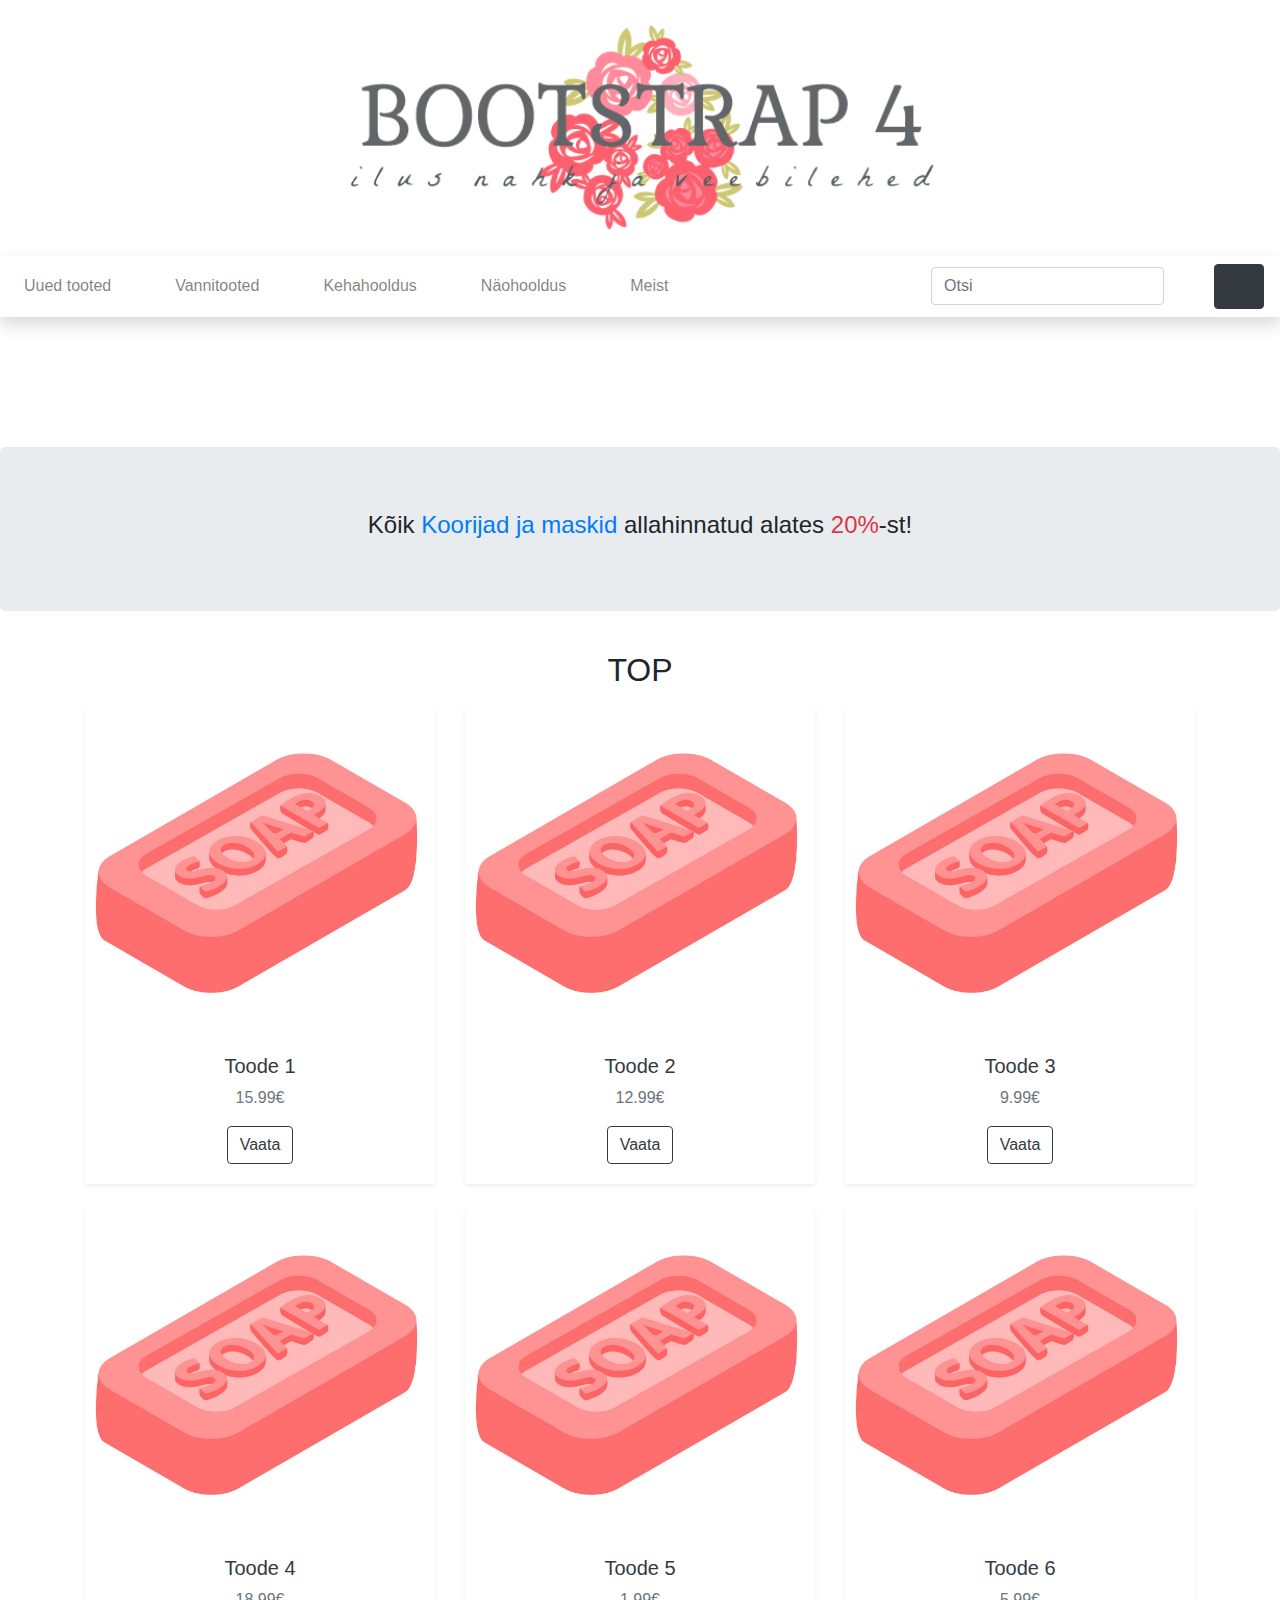
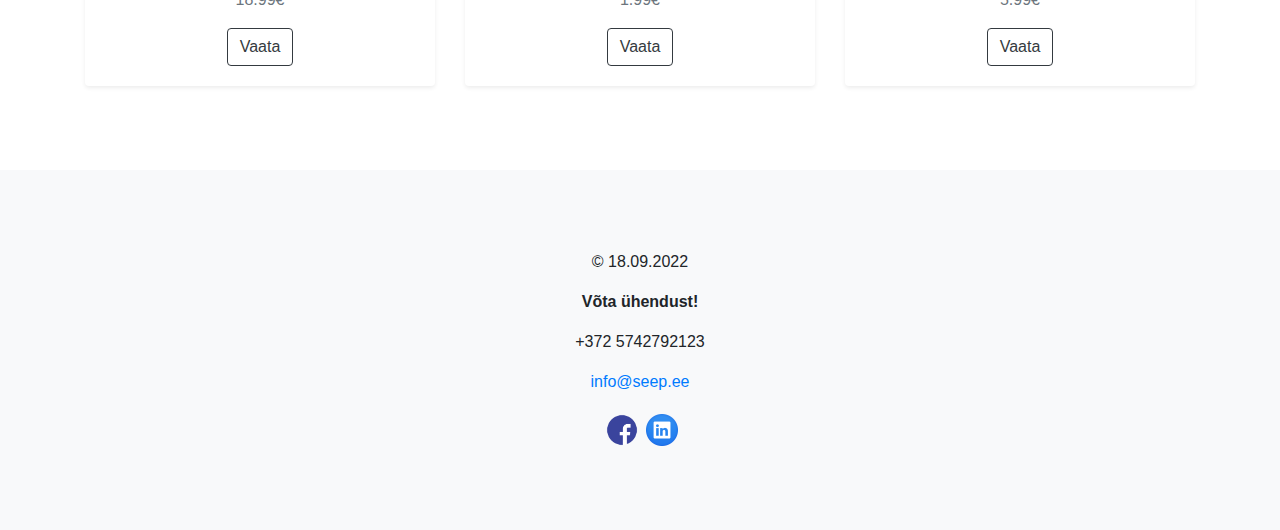
<file: index.html>
<!DOCTYPE html>
<html lang="ee">
  <head>
    <meta charset="utf-8" />
    <meta http-equiv="X-UA-Compatible" content="IE=edge" />
    <meta
      name="viewport"
      content="width=device-width, initial-scale=1, shrink-to-fit=no"
    />
    <meta name="description" content="" />
    <meta name="author" content="" />
    <title>Avaleht</title>
    <!-- Bootstrap CSS -->
    <link
      rel="stylesheet"
      href="https://stackpath.bootstrapcdn.com/bootstrap/4.3.1/css/bootstrap.min.css"
      integrity="sha384-ggOyR0iXCbMQv3Xipma34MD+dH/1fQ784/j6cY/iJTQUOhcWr7x9JvoRxT2MZw1T"
      crossorigin="anonymous"
    />
    <link rel="stylesheet" href="custom.css" />
  </head>
  <body>
    <!-- päis --->
    <header class="py-2">
      <div class="container-fluid">
        <div class="row">
          <div class="col-lg-12 my-3 text-center">
            <a href="index.html"><img src="assets/logo2.png" width="50%" /></a>
          </div>
        </div>
      </div>
    </header>
    <!-- navigatsioon -->
    <nav class="navbar navbar-expand-lg navbar-light bg-white shadow">
      <button
        class="navbar-toggler"
        type="button"
        data-toggle="collapse"
        data-target="#navbarNavDropdown"
        aria-controls="navbarNavDropdown"
        aria-expanded="false"
        aria-label="Toggle navigation"
      >
        <span class="navbar-toggler-icon"></span>
      </button>
      <div class="collapse navbar-collapse" id="navbarNavDropdown">
        <ul class="navbar-nav mr-auto">
          <li class="nav-item"><a class="nav-link" href="#">Uued tooted</a></li>
          <li class="nav-item dropdown">
            <a
              class="nav-link"
              href="#"
              id="navbarDropdownMenuLink"
              data-toggle="dropdown"
              aria-haspopup="true"
              aria-expanded="false"
              >Vannitooted</a
            >
            <div class="dropdown-menu" aria-labelledby="navbarDropdownMenuLink">
              <a class="dropdown-item" href="#">Vannisoolad</a>
              <a class="dropdown-item" href="#">Vannipiimad</a>
              <a class="dropdown-item" href="#">Vannipommid</a>
              <a class="dropdown-item" href="list.html"
                >Seebid ja du&scaron;igeelid</a
              >
            </div>
          </li>
          <li class="nav-item dropdown">
            <a
              class="nav-link"
              href="#"
              id="navbarDropdownMenuLink"
              data-toggle="dropdown"
              aria-haspopup="true"
              aria-expanded="false"
              >Kehahooldus</a
            >
            <div class="dropdown-menu" aria-labelledby="navbarDropdownMenuLink">
              <a class="dropdown-item" href="#">Kehakreemid</a>
              <a class="dropdown-item" href="#">Keha&otilde;lid</a>
              <a class="dropdown-item" href="#">Kehakoorijad</a>
              <a class="dropdown-item" href="#">Deodorandid</a>
              <a class="dropdown-item" href="#">K&auml;te ja jalgade hooldus</a>
            </div>
          </li>
          <li class="nav-item dropdown">
            <a
              class="nav-link"
              href="#"
              id="navbarDropdownMenuLink"
              data-toggle="dropdown"
              aria-haspopup="true"
              aria-expanded="false"
              >N&auml;ohooldus</a
            >
            <div class="dropdown-menu" aria-labelledby="navbarDropdownMenuLink">
              <a class="dropdown-item" href="#">Puhastus ja toniseerimine</a>
              <a class="dropdown-item" href="#">Niisutus ja toitmine</a>
              <a class="dropdown-item" href="#">Koorijad ja maskid</a>
            </div>
          </li>
          <li class="nav-item">
            <a class="nav-link" href="meist.html">Meist</a>
          </li>
        </ul>
        <!-- search -->
        <form class="form-inline my-2 my-lg-0">
          <input
            class="form-control mr-sm-2"
            type="search"
            placeholder="Otsi"
            aria-label="Search"
          />
          <button class="btn btn-outline-white my-2 my-sm-0" type="submit">
            <svg class="lnr lnr-magnifier">
              <use xlink:href="#lnr-magnifier"></use>
            </svg>
          </button>
        </form>
      </div>
      <button class="btn btn-dark my-2 my-sm-0" type="submit">
        <a href="cart.html"
          ><svg class="lnr lnr-cart"><use xlink:href="#lnr-cart"></use></svg>
        </a>
      </button>
    </nav>
    <!-- breadcrumb -->
    <section>
      <nav aria-label="breadcrumb">
        <ol class="breadcrumb bg-white my-2 ml-2">
          <li class="breadcrumb-item active" aria-current="page">
            <button class="btn btn-link my-2 my-sm-0 home-btn" type="submit">
              <a href="index.html">
                <svg class="lnr lnr-home">
                  <use xlink:href="#lnr-home"></use>
                </svg>
              </a>
            </button>
          </li>
        </ol>
      </nav>
    </section>
    <!-- jumbotron --->
    <section>
      <div class="jumbotron text-center">
        <h4>
          Kõik <a href="#">Koorijad ja maskid</a> allahinnatud alates
          <span class="text-danger">20%</span>-st!
        </h4>
      </div>
    </section>
    <!-- tooted --->
    <section>
      <div class="container">
        <h2 class="h mb-3">TOP</h2>
        <div class="row">
          <div class="col-md-4 mb-4">
            <div class="card shadow-sm border-0 h-100 text-center">
              <a href="#"><img src="assets/soap.png" alt="" class="card-img-top" /></a>
              <div class="card-body">
                <h5><a href="#" class="text-dark">Toode 1</a></h5>
                <p class="text-muted card-text">15.99&#8364;</p>
                <a role="button" href="#" class="btn btn-outline-dark">Vaata</a>
              </div>
            </div>
          </div>
          <div class="col-md-4 mb-4">
            <div class="card shadow-sm border-0 h-100 text-center">
              <a href="#"><img src="assets/soap.png" alt="" class="card-img-top" /></a>
              <div class="card-body">
                <h5><a href="#" class="text-dark">Toode 2</a></h5>
                <p class="text-muted card-text">12.99&#8364;</p>
                <a role="button" href="#" class="btn btn-outline-dark">Vaata</a>
              </div>
            </div>
          </div>
          <div class="col-md-4 mb-4">
            <div class="card shadow-sm border-0 h-100 text-center">
              <a href="#"><img src="assets/soap.png" alt="" class="card-img-top" /></a>
              <div class="card-body">
                <h5><a href="#" class="text-dark">Toode 3</a></h5>
                <p class="text-muted card-text">9.99&#8364;</p>
                <a role="button" href="#" class="btn btn-outline-dark">Vaata</a>
              </div>
            </div>
          </div>
          <div class="col-md-4 mb-4">
            <div class="card shadow-sm border-0 h-100 text-center">
              <a href="#"><img src="assets/soap.png" alt="" class="card-img-top" /></a>
              <div class="card-body">
                <h5><a href="#" class="text-dark">Toode 4</a></h5>
                <p class="text-muted card-text">18.99&#8364;</p>
                <a role="button" href="#" class="btn btn-outline-dark">Vaata</a>
              </div>
            </div>
          </div>
          <div class="col-md-4 mb-4">
            <div class="card shadow-sm border-0 h-100 text-center">
              <a href="#"><img src="assets/soap.png" alt="" class="card-img-top" /></a>
              <div class="card-body">
                <h5><a href="#" class="text-dark">Toode 5</a></h5>
                <p class="text-muted card-text">1.99&#8364;</p>
                <a role="button" href="#" class="btn btn-outline-dark">Vaata</a>
              </div>
            </div>
          </div>
          <div class="col-md-4 mb-4">
            <div class="card shadow-sm border-0 h-100 text-center">
              <a href="#"><img src="assets/soap.png" alt="" class="card-img-top" /></a>
              <div class="card-body">
                <h5><a href="#" class="text-dark">Toode 6</a></h5>
                <p class="text-muted card-text">5.99&#8364;</p>
                <a role="button" href="#" class="btn btn-outline-dark">Vaata</a>
              </div>
            </div>
          </div>
        </div>
      </div>
    </section>
    <!-- jalus --->
    <footer class="bg-light">
      <div class="container-fluid">
        <div class="row">
          <div class="col-lg-12 text-center">
            <ul class="footer-links">
              <li><p>&copy; 18.09.2022</p></li>
              <li><p class="font-weight-bold">Võta ühendust!</p></li>
              <li><p>+372 5742792123</p></li>
              <li>
                <a href="mailto:info@seep.ee">info@seep.ee</a>
              </li>
            </ul>

            <div class="footer-sm">
              <a href="#"
                ><img src="assets/facebook.png" alt="Facebook" width="40px"
              /></a>
              <a href="#"
                ><img src="assets/linkedin.png" alt="LinkedIn" width="32px"
              /></a>
            </div>
          </div>
        </div>
      </div>
    </footer>
    <!-- jQuery, Popper.js, Bootstrap JS -->
    <script
      src="https://code.jquery.com/jquery-3.3.1.slim.min.js"
      integrity="sha384-q8i/X+965DzO0rT7abK41JStQIAqVgRVzpbzo5smXKp4YfRvH+8abtTE1Pi6jizo"
      crossorigin="anonymous"
    ></script>
    <script
      src="https://cdnjs.cloudflare.com/ajax/libs/popper.js/1.14.7/umd/popper.min.js"
      integrity="sha384-UO2eT0CpHqdSJQ6hJty5KVphtPhzWj9WO1clHTMGa3JDZwrnQq4sF86dIHNDz0W1"
      crossorigin="anonymous"
    ></script>
    <script
      src="https://stackpath.bootstrapcdn.com/bootstrap/4.3.1/js/bootstrap.min.js"
      integrity="sha384-JjSmVgyd0p3pXB1rRibZUAYoIIy6OrQ6VrjIEaFf/nJGzIxFDsf4x0xIM+B07jRM"
      crossorigin="anonymous"
    ></script>
    <script src="https://cdn.linearicons.com/free/1.0.0/svgembedder.min.js"></script>
  </body>
</html>
</file>
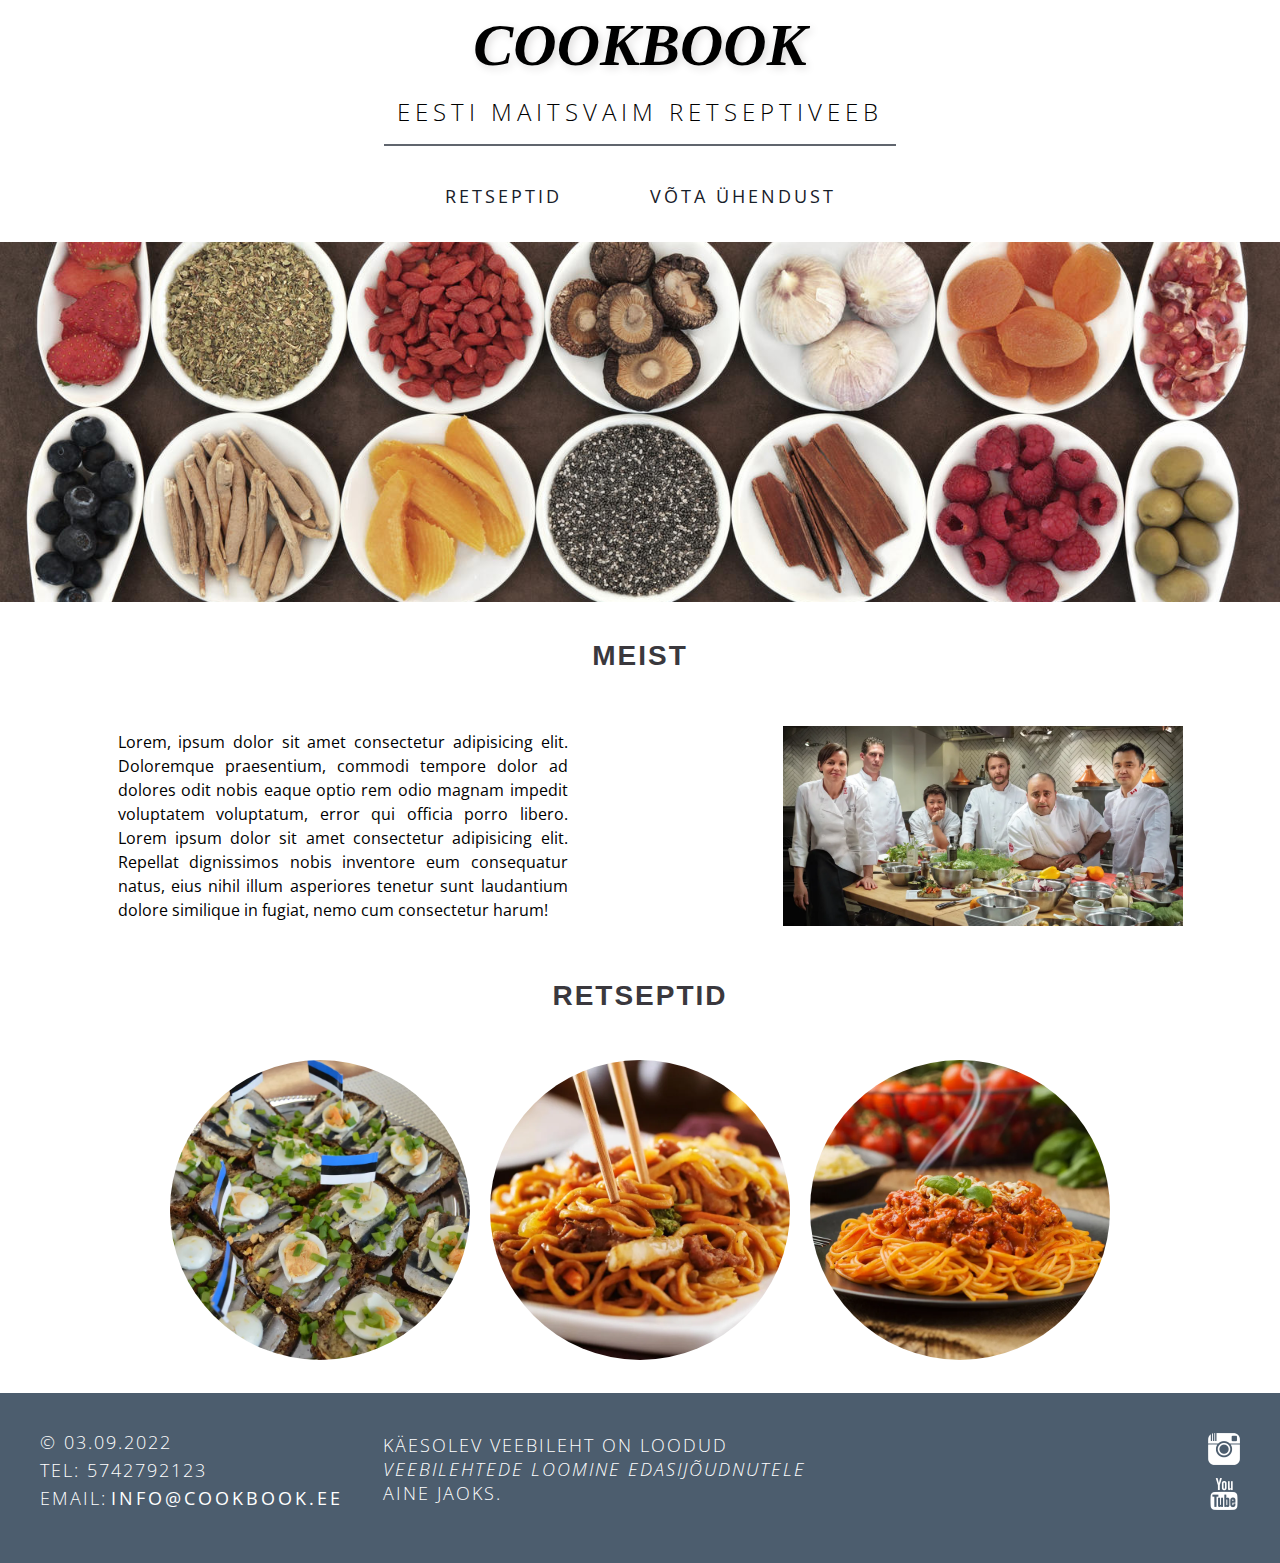
<file: esimene/index.html>
<!DOCTYPE html>
<html>
  <head>
    <meta charset="utf-8" />
    <meta name="description" content="Eesti maitsvaim retseptiveeb" />
    <meta name="viewport" content="width=device-width, initial-scale=1.0" />

    <title>Cookbook</title>

    <link rel="stylesheet" href="reset.css" />
    <link rel="stylesheet" href="style.css" />
  </head>
  <body>
    <header>
      <section class="header-banner">
        <div class="logo">
          <h1>Cookbook</h1>
          <h2>Eesti maitsvaim retseptiveeb</h2>
          <hr />
        </div>
      </section>

      <nav>
        <ul>
          <li><a href="#recipes">Retseptid</a></li>
          <li><a href="#contact">Võta ühendust</a></li>
        </ul>
      </nav>
      <div class="header-bg"></div>
    </header>

    <main>
      <div class="index-header">
        <h2 class="gallery-h2" id="retseptid">Meist</h2>
      </div>
      <div class="about">
        <section class="about-info">
          <p>
            Lorem, ipsum dolor sit amet consectetur adipisicing elit. Doloremque
            praesentium, commodi tempore dolor ad dolores odit nobis eaque optio
            rem odio magnam impedit voluptatem voluptatum, error qui officia
            porro libero. Lorem ipsum dolor sit amet consectetur adipisicing
            elit. Repellat dignissimos nobis inventore eum consequatur natus,
            eius nihil illum asperiores tenetur sunt laudantium dolore similique
            in fugiat, nemo cum consectetur harum!
          </p>
        </section>
        <section class="about-picture">
          <img src="assets/chefs.png" alt="Meie kokad" />
        </section>
      </div>
      <div class="index-header">
        <h2 class="gallery-h2" id="recipes">Retseptid</h2>
      </div>

      <section class="gallery-links">
        <a class="gallery-image">
          <div class="container">
            <img src="assets/estonia.png" alt="Eesti köök" />
            <p class="kitchen-header">Eesti köök</p>
          </div>
        </a>

        <a class="gallery-image">
          <div class="container">
            <img src="assets/asia.png" alt="Aasia köök" />
            <p class="kitchen-header">Aasia köök</p>
          </div>
        </a>

        <a class="gallery-image">
          <div class="container">
            <img src="assets/italy.png" alt="Itaalia köök" />
            <p class="kitchen-header">Itaalia köök</p>
          </div>
        </a>
      </section>
    </main>

    <footer>
      <ul class="footer-links" id="contact">
        <li><p>&copy; 03.09.2022</p></li>
        <li><p>tel: 5742792123</p></li>
        <li>
          <span>Email:</span>
          <a href="mailto:info@cookbook.ee">info@cookbook.ee</a>
        </li>
      </ul>

      <div class="disclaimer">
        <p>
          Käesolev veebileht on loodud<br />
          <span>Veebilehtede loomine edasijõudnutele</span> <br />aine jaoks.
        </p>
      </div>

      <div class="footer-sm">
        <a href="#"><img src="assets/instagram-32.png" alt="instagram" /></a>
        <a href="#"><img src="assets/youtube-6-32.png" alt="youtube" /></a>
      </div>
    </footer>
  </body>
</html>
</file>
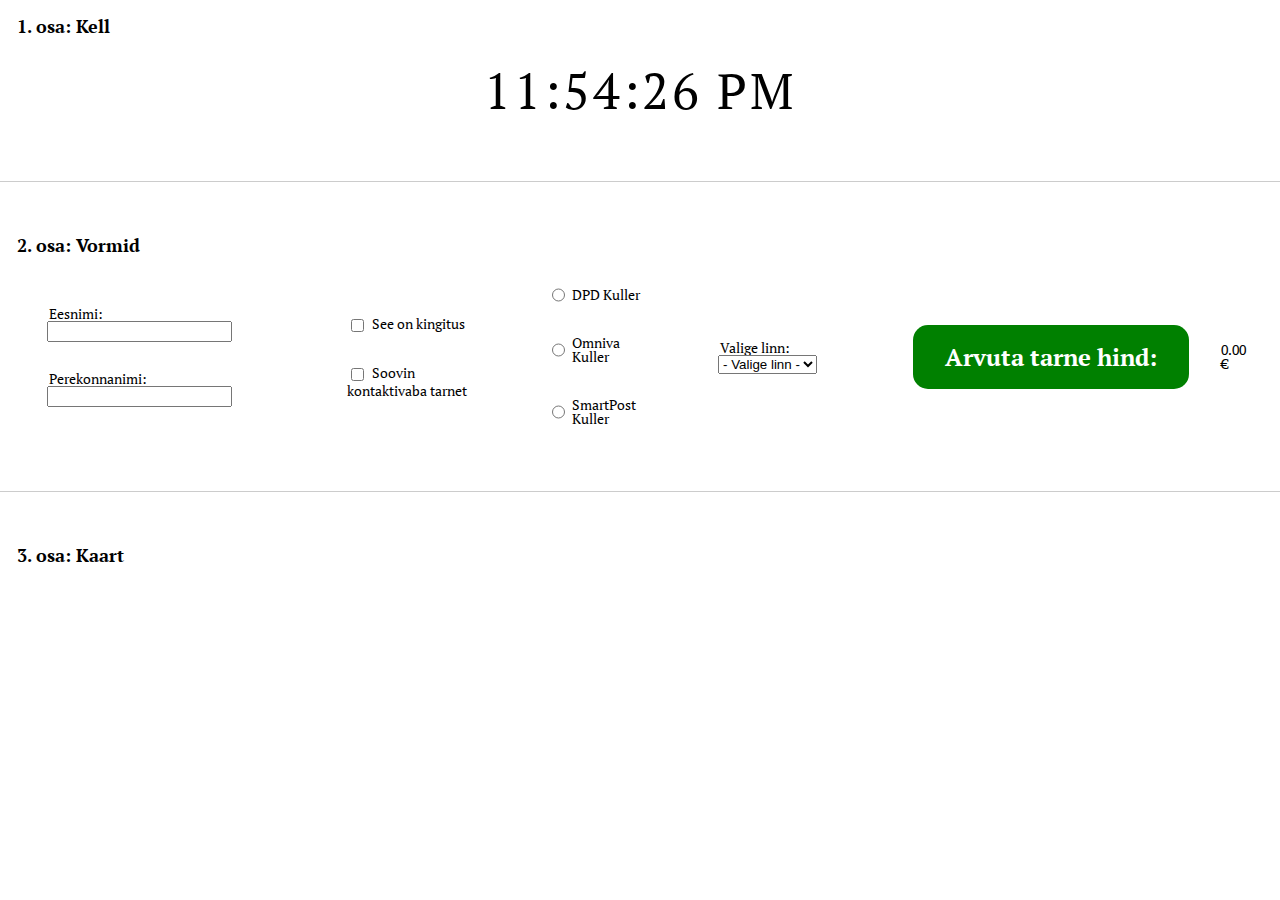
<file: kuues/index.html>
<!DOCTYPE html>
<html>
  <head>
    <meta charset="utf-8" />
    <meta name="viewport" content="width=device-width, initial-scale=1.0" />
    <title></title>
    <link rel="stylesheet" href="reset.css" />
    <link rel="stylesheet" href="style.css" />
  </head>
  <body>
    <main>
      <section id="section1">
        <h3>1. osa: Kell</h3>
        <div id="clock"></div>
      </section>
      <hr />
      <section id="section2">
        <h3>2. osa: Vormid</h3>
        <form id="form">
          <!-- input field --->
          <div id="input-fields">
            <div id="first-name">
              <label for="fname">Eesnimi:</label>
              <input type="text" id="fname" name="fname" />
            </div>
            <div id="last-name">
              <label for="lname">Perekonnanimi:</label>
              <input type="text" id="lname" name="lname" />
            </div>
          </div>
          <!-- checkbox --->
          <div id="form-checkbox">
            <div class="box">
              <input type="checkbox" id="present" name="present" />
              <label for="v1"> See on kingitus</label>
              <!-- 5€ --->
            </div>
            <div class="box">
              <input type="checkbox" id="contactless" name="contactless" />
              <label for="v2"> Soovin kontaktivaba tarnet</label>
              <!-- 1€ --->
            </div>
          </div>
          <!-- radiobuttons -->
          <div id="radiobuttons">
            <div>
              <input type="radio" name="kuller" id="dpd" />
              <label for="dpd">DPD Kuller</label>
            </div>
            <div>
              <input type="radio" name="kuller" id="omniva" />
              <label for="omniva">Omniva Kuller</label>
            </div>
            <div>
              <input type="radio" name="kuller" id="smartpost" />
              <label for="smartpost">SmartPost Kuller</label>
            </div>
          </div>
          <!-- dropdown --->
          <div id="dropdown">
            <label for="linn">Valige linn: </label>
            <select name="linn" id="linn">
              <option value="">- Valige linn -</option>
              <option value="tln">Tallinn</option>
              <!-- 0€ --->
              <option value="trt">Tartu</option>
              <!-- 2.5€ --->
              <option value="nrv">Narva</option>
              <!-- 2.5€ --->
              <option value="prn">P&auml;rnu</option>
              <!-- 3€ --->
            </select>
          </div>
          <div id="calc">
            <input type="submit" value="Arvuta tarne hind:" id="btn-delivery" />
          </div>
          <div id="delivery"></div>
        </form>
      </section>
      <hr />
      <section id="section3">
        <h3>3. osa: Kaart</h3>
        <div id="map"></div>
      </section>
    </main>
    <script type="text/javascript" src="script.js"></script>
    <script
      type="text/javascript"
      src="https://www.bing.com/api/maps/mapcontrol?callback=GetMap&key=[AvcnjSrOe9OoIEWAcJbA8vm9W4XiSB79Vio9vNBX70GH4TCC9c73yAz4jZd57WiP]"
      async
      defer
    ></script>
  </body>
</html>
</file>
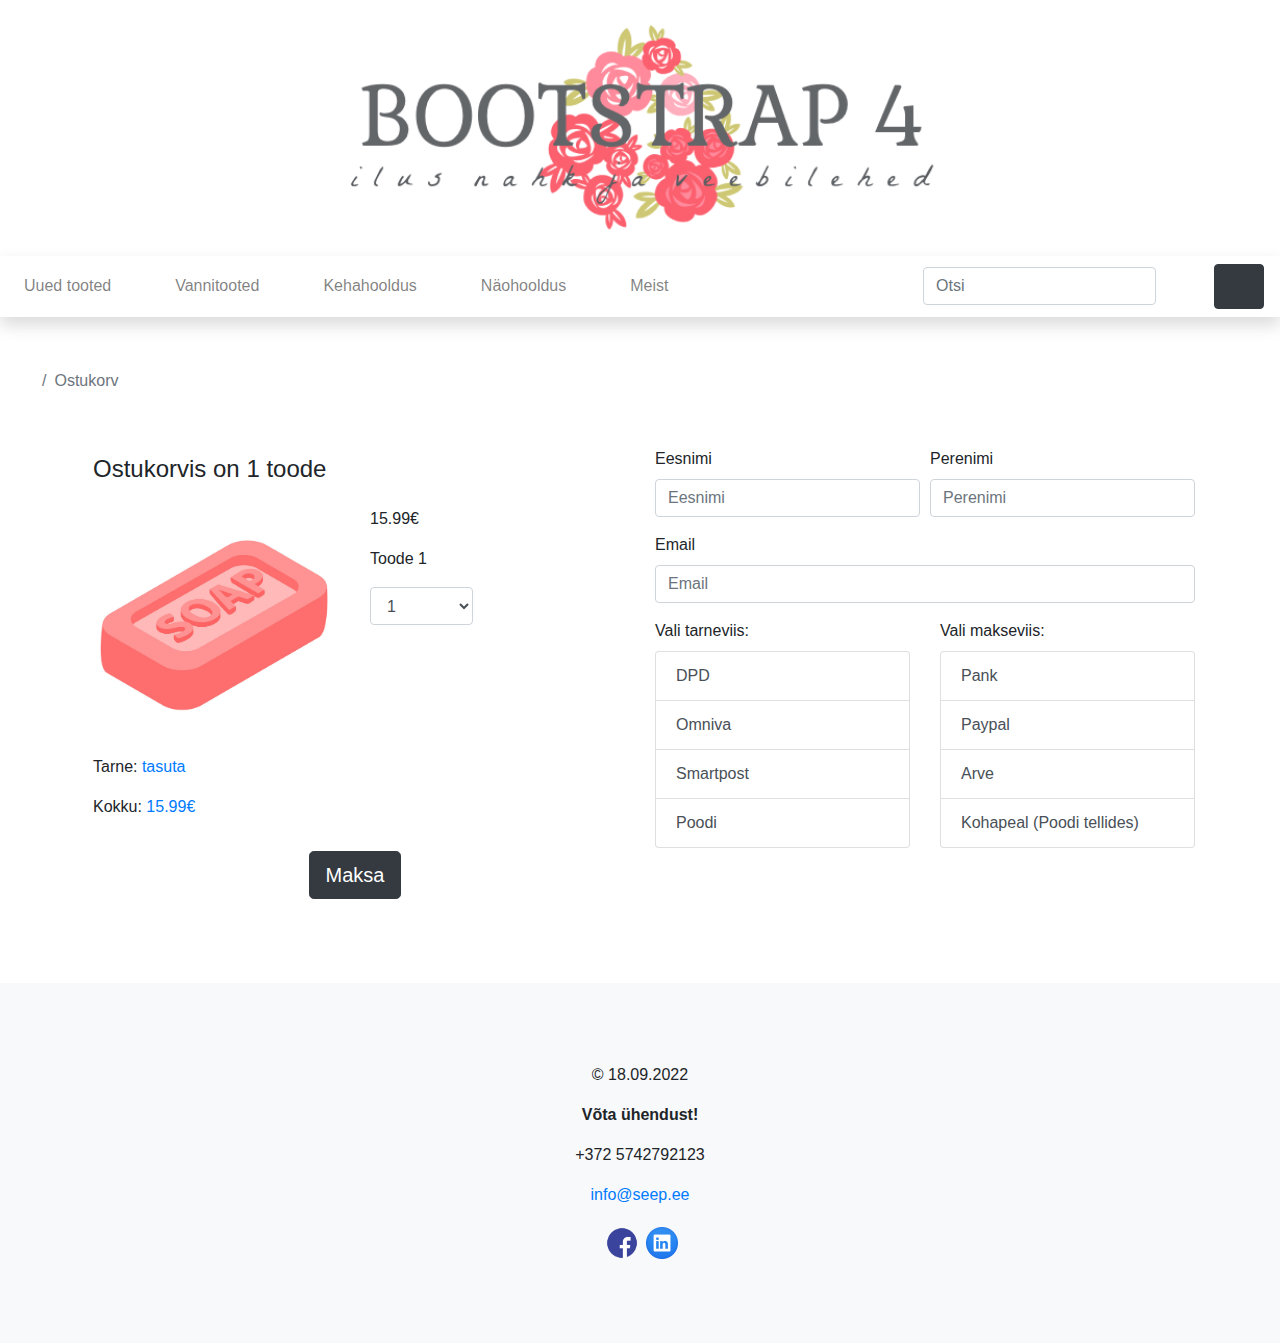
<file: cart.html>
<!DOCTYPE html>
<html lang="ee">
  <head>
    <meta charset="utf-8" />
    <meta http-equiv="X-UA-Compatible" content="IE=edge" />
    <meta
      name="viewport"
      content="width=device-width, initial-scale=1, shrink-to-fit=no"
    />
    <meta name="description" content="" />
    <meta name="author" content="" />
    <title>Ostukorv</title>
    <!-- Bootstrap CSS -->
    <link
      rel="stylesheet"
      href="https://stackpath.bootstrapcdn.com/bootstrap/4.3.1/css/bootstrap.min.css"
      integrity="sha384-ggOyR0iXCbMQv3Xipma34MD+dH/1fQ784/j6cY/iJTQUOhcWr7x9JvoRxT2MZw1T"
      crossorigin="anonymous"
    />
    <!-- minu CSS -->
    <link rel="stylesheet" href="custom.css" />
  </head>
  <body>
    <!-- päis -->
    <header class="py-2">
      <div class="container-fluid">
        <div class="row">
          <div class="col-lg-12 my-3 text-center">
            <img src="assets/logo2.png" width="50%" />
          </div>
        </div>
      </div>
    </header>
    <!-- navigatsioon -->
    <nav class="navbar navbar-expand-lg navbar-light bg-white shadow">
      <button
        class="navbar-toggler"
        type="button"
        data-toggle="collapse"
        data-target="#navbarNavDropdown"
        aria-controls="navbarNavDropdown"
        aria-expanded="false"
        aria-label="Toggle navigation"
      >
        <span class="navbar-toggler-icon"></span>
      </button>
      <div class="collapse navbar-collapse" id="navbarNavDropdown">
        <ul class="navbar-nav mr-auto">
          <li class="nav-item"><a class="nav-link" href="#">Uued tooted</a></li>
          <li class="nav-item dropdown">
            <a
              class="nav-link"
              href="#"
              id="navbarDropdownMenuLink"
              data-toggle="dropdown"
              aria-haspopup="true"
              aria-expanded="false"
              >Vannitooted</a
            >
            <div class="dropdown-menu" aria-labelledby="navbarDropdownMenuLink">
              <a class="dropdown-item" href="#">Vannisoolad</a>
              <a class="dropdown-item" href="#">Vannipiimad</a>
              <a class="dropdown-item" href="#">Vannipommid</a>
              <a class="dropdown-item" href="list.html"
                >Seebid ja du&scaron;igeelid</a
              >
            </div>
          </li>
          <li class="nav-item dropdown">
            <a
              class="nav-link"
              href="#"
              id="navbarDropdownMenuLink"
              data-toggle="dropdown"
              aria-haspopup="true"
              aria-expanded="false"
              >Kehahooldus</a
            >
            <div class="dropdown-menu" aria-labelledby="navbarDropdownMenuLink">
              <a class="dropdown-item" href="#">Kehakreemid</a>
              <a class="dropdown-item" href="#">Keha&otilde;lid</a>
              <a class="dropdown-item" href="#">Kehakoorijad</a>
              <a class="dropdown-item" href="#">Deodorandid</a>
              <a class="dropdown-item" href="#">K&auml;te ja jalgade hooldus</a>
            </div>
          </li>
          <li class="nav-item dropdown">
            <a
              class="nav-link"
              href="#"
              id="navbarDropdownMenuLink"
              data-toggle="dropdown"
              aria-haspopup="true"
              aria-expanded="false"
              >N&auml;ohooldus</a
            >
            <div class="dropdown-menu" aria-labelledby="navbarDropdownMenuLink">
              <a class="dropdown-item" href="#">Puhastus ja toniseerimine</a>
              <a class="dropdown-item" href="#">Niisutus ja toitmine</a>
              <a class="dropdown-item" href="#">Koorijad ja maskid</a>
            </div>
          </li>
          <li class="nav-item">
            <a class="nav-link" href="meist.html">Meist</a>
          </li>
        </ul>
        <!-- search -->
        <form class="form-inline m-2 my-lg-0">
          <input
            class="form-control mr-sm-2"
            type="search"
            placeholder="Otsi"
            aria-label="Search"
          />
          <button class="btn btn-outline-white my-2 my-sm-0" type="submit">
            <svg class="lnr lnr-magnifier">
              <use xlink:href="#lnr-magnifier"></use>
            </svg>
          </button>
        </form>
      </div>
      <!-- cart -->
      <a href="cart.html"
        ><button class="btn btn-dark my-2 my-sm-0" type="submit">
          <svg class="lnr lnr-cart">
            <use xlink:href="#lnr-cart"></use>
          </svg></button
      ></a>
    </nav>
    <section>
      <!-- breadcrumb -->
      <nav aria-label="breadcrumb">
        <ol class="breadcrumb bg-white my-2">
          <li class="breadcrumb-item active" aria-current="page">
            <button class="btn btn-link my-2 my-sm-0 home-btn" type="submit">
              <a href="index.html">
                <svg class="lnr lnr-home">
                  <use xlink:href="#lnr-home"></use>
                </svg>
              </a>
            </button>
          </li>
          <li class="breadcrumb-item active">Ostukorv</li>
        </ol>
      </nav>
    </section>
    <!-- ostukorv -->
    <section>
      <div class="container">
        <div class="row">
          <div class="col-lg-6 d-flex align-items-start flex-column">
            <div class="mb-auto p-2"><h4>Ostukorvis on 1 toode</h4></div>
            <div class="mb-auto p-2 row">
              <div class="col-lg-6">
                <img src="assets/soap.png" width="100%" />
              </div>
              <div class="col-lg-6">
                <p>15.99&#8364;</p>
                <p>Toode 1</p>
                <select class="form-control col-lg-5 form-sm" id="kogus">
                  <option>0</option>
                  <option selected="selected">1</option>
                  <option>2</option>
                  <option>3</option>
                </select>
                <br />
              </div>
            </div>
            <div class="p-2">
              <p>Tarne: <span class="text-primary">tasuta</span></p>
              <p>Kokku: <span class="text-primary">15.99&#8364;</span></p>
            </div>
            <div class="p-2 mx-auto">
              <a href="kinnitus.html" class="btn btn-dark btn-lg mb-3">Maksa</a>
            </div>
          </div>
          <div class="col-lg-6">
            <form>
              <div class="form-row">
                <div class="form-group col">
                  <label for="firstname">Eesnimi</label>
                  <input
                    type="text"
                    class="form-control"
                    id="firstname"
                    placeholder="Eesnimi"
                  />
                </div>
                <div class="form-group col">
                  <label for="lastname">Perenimi</label>
                  <input
                    type="text"
                    class="form-control"
                    id="lastname"
                    placeholder="Perenimi"
                  />
                </div>
              </div>
              <div class="form-group">
                <label for="email">Email</label>
                <input
                  type="text"
                  class="form-control"
                  id="email"
                  placeholder="Email"
                />
              </div>
              <div class="form-group">
                <div class="row">
                  <div class="col-md-6">
                    <label for="list-tab-tarne">Vali tarneviis:</label>
                    <div class="list-group" id="list-tab-tarne" role="tablist">
                      <a
                        class="list-group-item list-group-item-action"
                        id="list-dpd-list"
                        data-toggle="list"
                        href="#list-dpd"
                        role="tab"
                        aria-controls="dpd"
                        >DPD</a
                      >
                      <a
                        class="list-group-item list-group-item-action"
                        id="list-omniva-list"
                        data-toggle="list"
                        href="#list-omniva"
                        role="tab"
                        aria-controls="omniva"
                        >Omniva</a
                      >
                      <a
                        class="list-group-item list-group-item-action"
                        id="list-smartpost-list"
                        data-toggle="list"
                        href="#list-smartpost"
                        role="tab"
                        aria-controls="smartpost"
                        >Smartpost</a
                      >
                      <a
                        class="list-group-item list-group-item-action"
                        id="list-poodi-list"
                        data-toggle="list"
                        href="#list-poodi"
                        role="tab"
                        aria-controls="poodi"
                        >Poodi</a
                      >
                    </div>
                  </div>
                  <div class="col-md-6">
                    <label for="list-tab-makse">Vali makseviis:</label>
                    <div class="list-group" id="list-tab-makse" role="tablist">
                      <a
                        class="list-group-item list-group-item-action"
                        id="list-pank-list"
                        data-toggle="list"
                        href="#list-pank"
                        role="tab"
                        aria-controls="pank"
                        >Pank</a
                      >
                      <a
                        class="list-group-item list-group-item-action"
                        id="list-paypal-list"
                        data-toggle="list"
                        href="#list-paypal"
                        role="tab"
                        aria-controls="paypal"
                        >Paypal</a
                      >
                      <a
                        class="list-group-item list-group-item-action"
                        id="list-arve-list"
                        data-toggle="list"
                        href="#list-arve"
                        role="tab"
                        aria-controls="arve"
                        >Arve</a
                      >
                      <a
                        class="list-group-item list-group-item-action"
                        id="list-kohapeal-list"
                        data-toggle="list"
                        href="#list-kohapeal"
                        role="tab"
                        aria-controls="kohapeal"
                        >Kohapeal (Poodi tellides)</a
                      >
                    </div>
                  </div>
                </div>
              </div>
            </form>
          </div>
        </div>
      </div>
    </section>
    <!-- jalus -->
    <footer class="bg-light">
      <div class="container-fluid">
        <div class="row">
          <div class="col-lg-12 text-center">
            <ul class="footer-links">
              <li><p>&copy; 18.09.2022</p></li>
              <li><p class="font-weight-bold">Võta ühendust!</p></li>
              <li><p>+372 5742792123</p></li>
              <li>
                <a href="mailto:info@seep.ee">info@seep.ee</a>
              </li>
            </ul>

            <div class="footer-sm">
              <a href="#"
                ><img src="assets/facebook.png" alt="Facebook" width="40px"
              /></a>
              <a href="#"
                ><img src="assets/linkedin.png" alt="LinkedIn" width="32px"
              /></a>
            </div>
          </div>
        </div>
      </div>
    </footer>
    <!-- jQuery, Popper.js, Bootstrap JS -->
    <script
      src="https://code.jquery.com/jquery-3.3.1.slim.min.js"
      integrity="sha384-q8i/X+965DzO0rT7abK41JStQIAqVgRVzpbzo5smXKp4YfRvH+8abtTE1Pi6jizo"
      crossorigin="anonymous"
    ></script>
    <script
      src="https://cdnjs.cloudflare.com/ajax/libs/popper.js/1.14.7/umd/popper.min.js"
      integrity="sha384-UO2eT0CpHqdSJQ6hJty5KVphtPhzWj9WO1clHTMGa3JDZwrnQq4sF86dIHNDz0W1"
      crossorigin="anonymous"
    ></script>
    <script
      src="https://stackpath.bootstrapcdn.com/bootstrap/4.3.1/js/bootstrap.min.js"
      integrity="sha384-JjSmVgyd0p3pXB1rRibZUAYoIIy6OrQ6VrjIEaFf/nJGzIxFDsf4x0xIM+B07jRM"
      crossorigin="anonymous"
    ></script>
    <script src="https://cdn.linearicons.com/free/1.0.0/svgembedder.min.js"></script>
  </body>
</html>
</file>
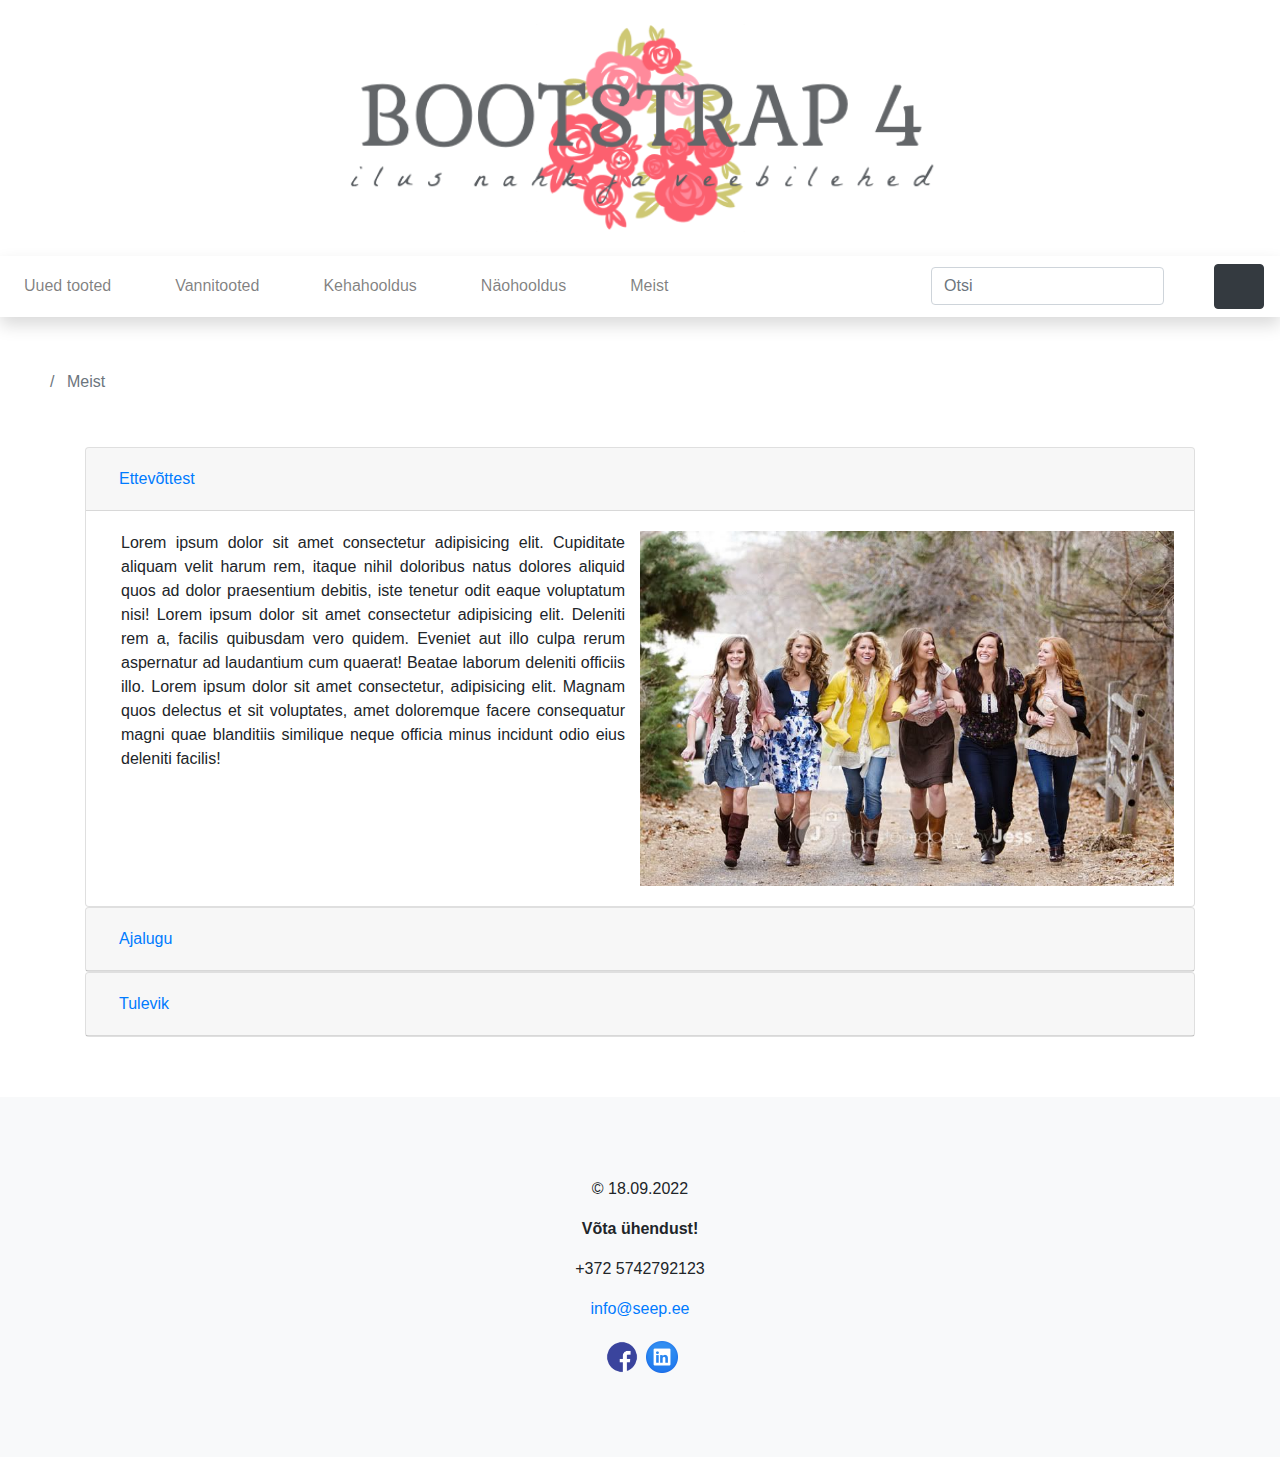
<file: meist.html>
<!DOCTYPE html>
<html lang="ee">
  <head>
    <meta charset="utf-8" />
    <meta http-equiv="X-UA-Compatible" content="IE=edge" />
    <meta
      name="viewport"
      content="width=device-width, initial-scale=1, shrink-to-fit=no"
    />
    <meta name="description" content="" />
    <meta name="author" content="" />
    <title>Avaleht</title>
    <!-- Bootstrap CSS -->
    <link
      rel="stylesheet"
      href="https://stackpath.bootstrapcdn.com/bootstrap/4.3.1/css/bootstrap.min.css"
      integrity="sha384-ggOyR0iXCbMQv3Xipma34MD+dH/1fQ784/j6cY/iJTQUOhcWr7x9JvoRxT2MZw1T"
      crossorigin="anonymous"
    />
    <link rel="stylesheet" href="custom.css" />
  </head>
  <body>
    <!-- päis --->
    <header class="py-2">
      <div class="container-fluid">
        <div class="row">
          <div class="col-lg-12 my-3 text-center">
            <a href="index.html"><img src="assets/logo2.png" width="50%" /></a>
          </div>
        </div>
      </div>
    </header>
    <!-- navigatsioon -->
    <nav class="navbar navbar-expand-lg navbar-light bg-white shadow">
      <button
        class="navbar-toggler"
        type="button"
        data-toggle="collapse"
        data-target="#navbarNavDropdown"
        aria-controls="navbarNavDropdown"
        aria-expanded="false"
        aria-label="Toggle navigation"
      >
        <span class="navbar-toggler-icon"></span>
      </button>
      <div class="collapse navbar-collapse" id="navbarNavDropdown">
        <ul class="navbar-nav mr-auto">
          <li class="nav-item"><a class="nav-link" href="#">Uued tooted</a></li>
          <li class="nav-item dropdown">
            <a
              class="nav-link"
              href="#"
              id="navbarDropdownMenuLink"
              data-toggle="dropdown"
              aria-haspopup="true"
              aria-expanded="false"
              >Vannitooted</a
            >
            <div class="dropdown-menu" aria-labelledby="navbarDropdownMenuLink">
              <a class="dropdown-item" href="#">Vannisoolad</a>
              <a class="dropdown-item" href="#">Vannipiimad</a>
              <a class="dropdown-item" href="#">Vannipommid</a>
              <a class="dropdown-item" href="list.html"
                >Seebid ja du&scaron;igeelid</a
              >
            </div>
          </li>
          <li class="nav-item dropdown">
            <a
              class="nav-link"
              href="#"
              id="navbarDropdownMenuLink"
              data-toggle="dropdown"
              aria-haspopup="true"
              aria-expanded="false"
              >Kehahooldus</a
            >
            <div class="dropdown-menu" aria-labelledby="navbarDropdownMenuLink">
              <a class="dropdown-item" href="#">Kehakreemid</a>
              <a class="dropdown-item" href="#">Keha&otilde;lid</a>
              <a class="dropdown-item" href="#">Kehakoorijad</a>
              <a class="dropdown-item" href="#">Deodorandid</a>
              <a class="dropdown-item" href="#">K&auml;te ja jalgade hooldus</a>
            </div>
          </li>
          <li class="nav-item dropdown">
            <a
              class="nav-link"
              href="#"
              id="navbarDropdownMenuLink"
              data-toggle="dropdown"
              aria-haspopup="true"
              aria-expanded="false"
              >N&auml;ohooldus</a
            >
            <div class="dropdown-menu" aria-labelledby="navbarDropdownMenuLink">
              <a class="dropdown-item" href="#">Puhastus ja toniseerimine</a>
              <a class="dropdown-item" href="#">Niisutus ja toitmine</a>
              <a class="dropdown-item" href="#">Koorijad ja maskid</a>
            </div>
          </li>
          <li class="nav-item">
            <a class="nav-link" href="meist.html">Meist</a>
          </li>
        </ul>
        <!-- search -->
        <form class="form-inline my-2 my-lg-0">
          <input
            class="form-control mr-sm-2"
            type="search"
            placeholder="Otsi"
            aria-label="Search"
          />
          <button class="btn btn-outline-white my-2 my-sm-0" type="submit">
            <svg class="lnr lnr-magnifier">
              <use xlink:href="#lnr-magnifier"></use>
            </svg>
          </button>
        </form>
      </div>
      <button class="btn btn-dark my-2 my-sm-0" type="submit">
        <a href="cart.html">
          <svg class="lnr lnr-cart"><use xlink:href="#lnr-cart"></use></svg>
        </a>
      </button>
    </nav>
    <!-- breadcrumb -->
    <section>
      <nav aria-label="breadcrumb">
        <ol class="breadcrumb bg-white my-2 ml-2">
          <li class="breadcrumb-item active" aria-current="page">
            <button class="btn btn-link my-2 my-sm-0 home-btn" type="submit">
              <a href="index.html">
                <svg class="lnr lnr-home">
                  <use xlink:href="#lnr-home"></use>
                </svg>
              </a>
            </button>
          </li>
          <li
            class="breadcrumb-item active custom-breadcrumb"
            aria-current="page"
          >
            Meist
          </li>
        </ol>
      </nav>
    </section>
    <!-- meist -->
    <section>
      <div class="container">
        <div id="accordion">
          <div class="card">
            <div
              class="card-header"
              data-toggle="collapse"
              data-target="#collapseOne"
              aria-expanded="true"
              aria-controls="collapseOne"
              id="headingOne"
            >
              <h5 class="mb-0">
                <button class="btn btn-link">Ettevõttest</button>
              </h5>
            </div>

            <div
              id="collapseOne"
              class="collapse show"
              aria-labelledby="headingOne"
              data-parent="#accordion"
            >
              <div class="card-body d-flex justify-content-between">
                <div class="col-md-6 text-justify">
                  Lorem ipsum dolor sit amet consectetur adipisicing elit.
                  Cupiditate aliquam velit harum rem, itaque nihil doloribus
                  natus dolores aliquid quos ad dolor praesentium debitis, iste
                  tenetur odit eaque voluptatum nisi! Lorem ipsum dolor sit amet
                  consectetur adipisicing elit. Deleniti rem a, facilis
                  quibusdam vero quidem. Eveniet aut illo culpa rerum aspernatur
                  ad laudantium cum quaerat! Beatae laborum deleniti officiis
                  illo. Lorem ipsum dolor sit amet consectetur, adipisicing
                  elit. Magnam quos delectus et sit voluptates, amet doloremque
                  facere consequatur magni quae blanditiis similique neque
                  officia minus incidunt odio eius deleniti facilis!
                </div>
                <div>
                  <img src="assets/meie.jpg" class="us-img" />
                </div>
              </div>
            </div>
          </div>
          <div class="card">
            <div
              class="card-header"
              data-toggle="collapse"
              data-target="#collapseTwo"
              aria-expanded="false"
              aria-controls="collapseTwo"
              id="headingTwo"
            >
              <h5 class="mb-0">
                <button class="btn btn-link collapsed">Ajalugu</button>
              </h5>
            </div>
            <div
              id="collapseTwo"
              class="collapse"
              aria-labelledby="headingTwo"
              data-parent="#accordion"
            >
              <div class="card-body text-justify">
                Lorem, ipsum dolor sit amet consectetur adipisicing elit. In
                unde sapiente ipsum alias, consectetur obcaecati eum nostrum.
                Ipsa necessitatibus dolores, cum blanditiis, dolore magnam
                voluptates delectus, assumenda quam harum fugit. Lorem ipsum
                dolor sit amet, consectetur adipisicing elit. Tempora libero
                voluptatem saepe modi! Consequatur iusto excepturi impedit
                corrupti? Quae id rem recusandae magnam iusto cum temporibus,
                vero quo in eos. Lorem ipsum dolor sit amet, consectetur
                adipisicing elit. Quam aspernatur pariatur atque soluta beatae
                quos, optio necessitatibus nemo! Nulla est molestiae repudiandae
                beatae reprehenderit quae, architecto debitis aut dolorum
                labore!
              </div>
            </div>
          </div>
          <div class="card">
            <div
              class="card-header"
              data-toggle="collapse"
              data-target="#collapseThree"
              aria-expanded="false"
              aria-controls="collapseThree"
              id="headingThree"
            >
              <h5 class="mb-0">
                <button class="btn btn-link collapsed">Tulevik</button>
              </h5>
            </div>
            <div
              id="collapseThree"
              class="collapse"
              aria-labelledby="headingThree"
              data-parent="#accordion"
            >
              <div class="card-body text-justify">
                Lorem ipsum dolor sit amet consectetur, adipisicing elit. Fugiat
                assumenda nam porro doloremque saepe non placeat, totam, beatae
                eaque ut provident perspiciatis iste! Fuga sapiente temporibus,
                vitae voluptatibus aliquid vero. Lorem ipsum dolor sit amet
                consectetur adipisicing elit. Corporis velit error, temporibus
                similique dignissimos, necessitatibus vero iste qui cumque quo
                veritatis ratione provident consectetur modi tempore neque
                numquam debitis? Mollitia. Lorem ipsum dolor sit amet,
                consectetur adipisicing elit. Praesentium facere consectetur
                vitae, in distinctio dignissimos ipsa accusamus maiores eaque
                totam. Omnis in sint perspiciatis facere. Quasi fugiat
                consectetur sed dignissimos?
              </div>
            </div>
          </div>
        </div>
      </div>
    </section>
    <!-- jalus --->
    <footer class="bg-light">
      <div class="container-fluid">
        <div class="row">
          <div class="col-lg-12 text-center">
            <ul class="footer-links">
              <li><p>&copy; 18.09.2022</p></li>
              <li><p class="font-weight-bold">Võta ühendust!</p></li>
              <li><p>+372 5742792123</p></li>
              <li>
                <a href="mailto:info@seep.ee">info@seep.ee</a>
              </li>
            </ul>

            <div class="footer-sm">
              <a href="#"
                ><img src="assets/facebook.png" alt="Facebook" width="40px"
              /></a>
              <a href="#"
                ><img src="assets/linkedin.png" alt="LinkedIn" width="32px"
              /></a>
            </div>
          </div>
        </div>
      </div>
    </footer>
    <!-- jQuery, Popper.js, Bootstrap JS -->
    <script
      src="https://code.jquery.com/jquery-3.3.1.slim.min.js"
      integrity="sha384-q8i/X+965DzO0rT7abK41JStQIAqVgRVzpbzo5smXKp4YfRvH+8abtTE1Pi6jizo"
      crossorigin="anonymous"
    ></script>
    <script
      src="https://cdnjs.cloudflare.com/ajax/libs/popper.js/1.14.7/umd/popper.min.js"
      integrity="sha384-UO2eT0CpHqdSJQ6hJty5KVphtPhzWj9WO1clHTMGa3JDZwrnQq4sF86dIHNDz0W1"
      crossorigin="anonymous"
    ></script>
    <script
      src="https://stackpath.bootstrapcdn.com/bootstrap/4.3.1/js/bootstrap.min.js"
      integrity="sha384-JjSmVgyd0p3pXB1rRibZUAYoIIy6OrQ6VrjIEaFf/nJGzIxFDsf4x0xIM+B07jRM"
      crossorigin="anonymous"
    ></script>
    <script src="https://cdn.linearicons.com/free/1.0.0/svgembedder.min.js"></script>
  </body>
</html>
</file>
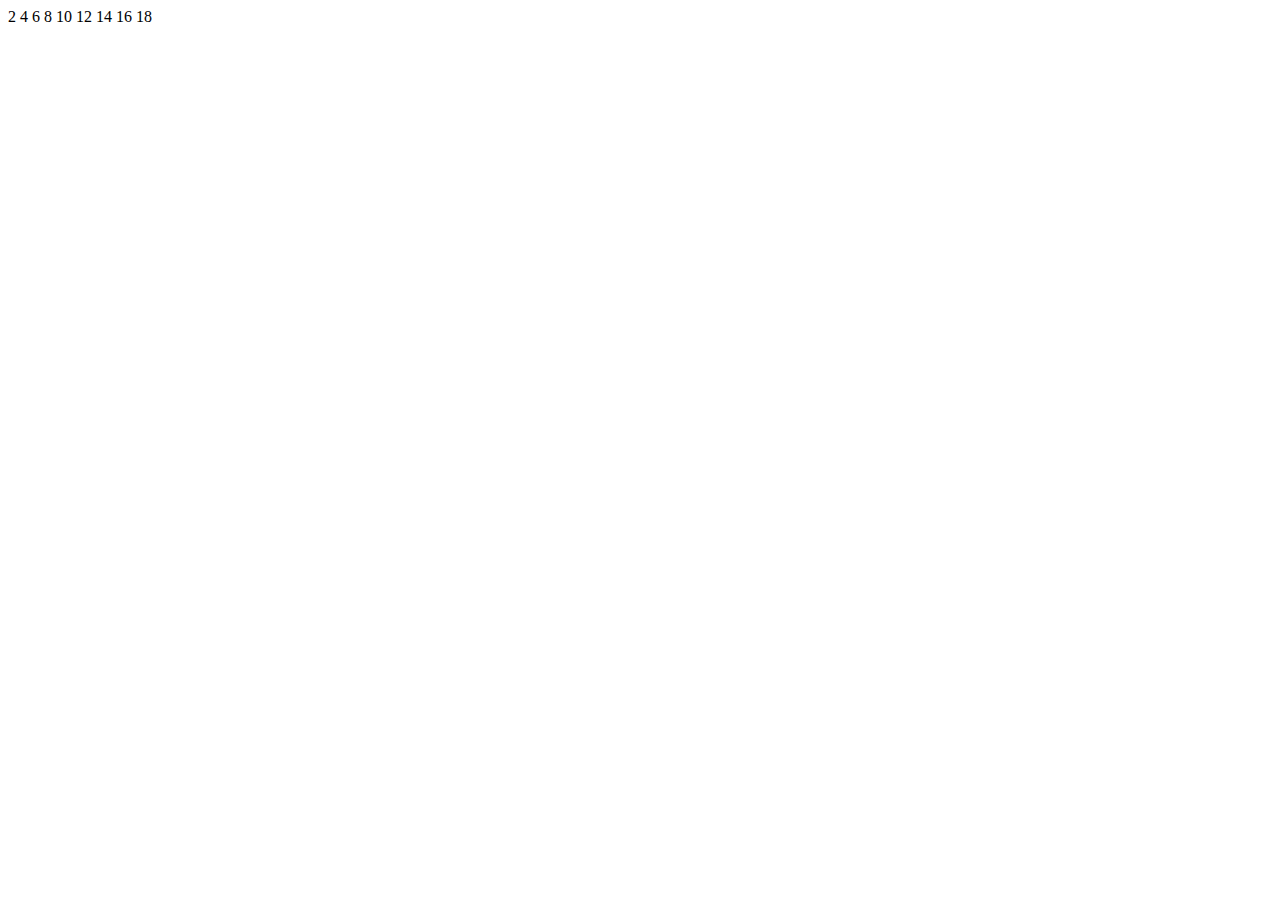
<file: viies/yl3A.html>
<!DOCTYPE html>

<html>

<head>

<title>Ülesanne 3A</title> 

</head>

<body>


<script type="text/javascript">      


for (let i = 2; i < 20; i += 2) {
    document.write(i + ' ');
}


</script>

</body>

</html>
</file>
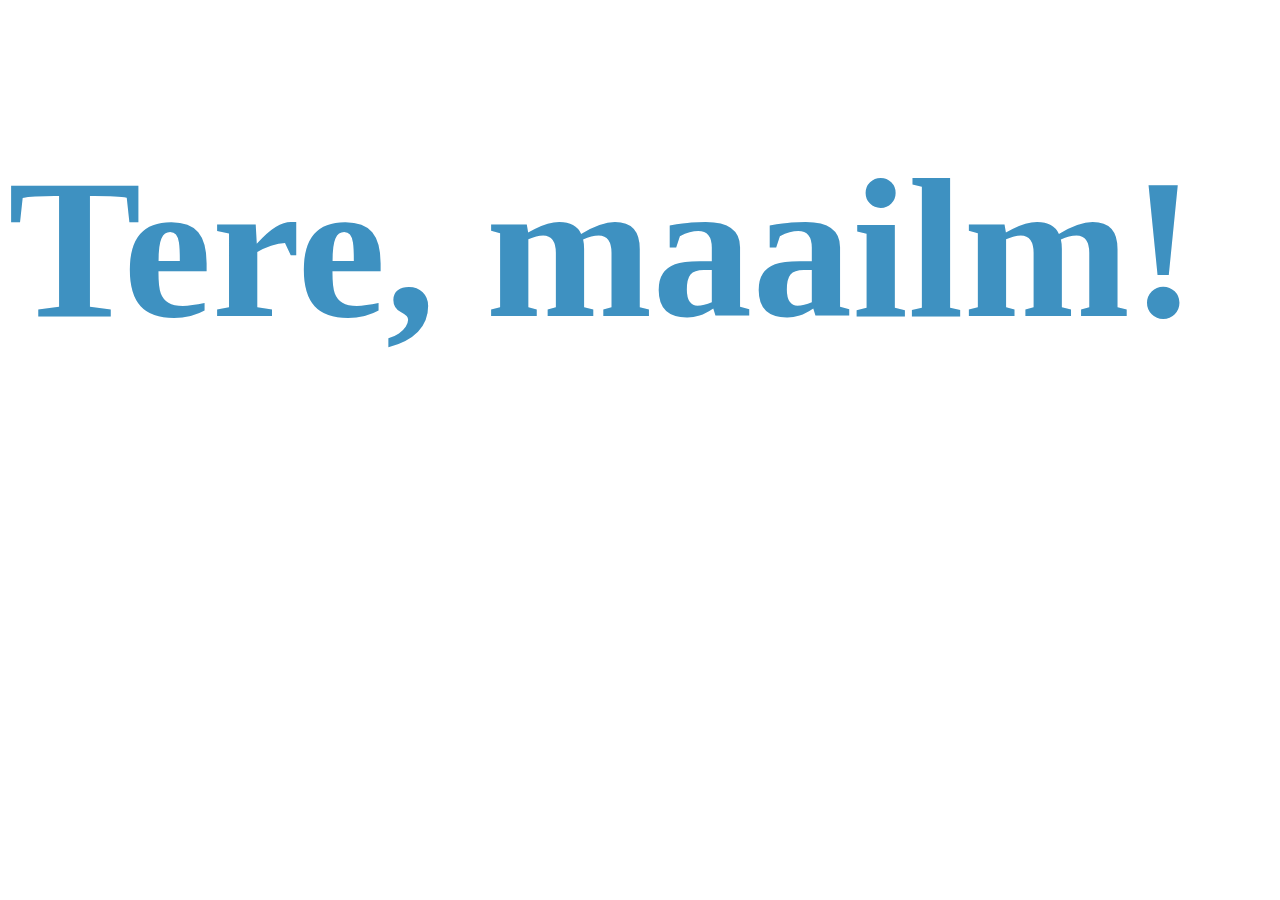
<file: viies/yl7A.html>
<!DOCTYPE html>

<html>

<head>

<title>Ülesanne 7A</title> 

</head>

<body>

<h1 id="minuH1" style="color: #ffff00; font-size: 20px;">Tere, maailm!</h1>

<script type="text/javascript">      
    const element = document.getElementById('minuH1');

    element.style.color = '#3e91c1';
    element.style.fontSize = '200px';

</script>

</body>

</html>
</file>
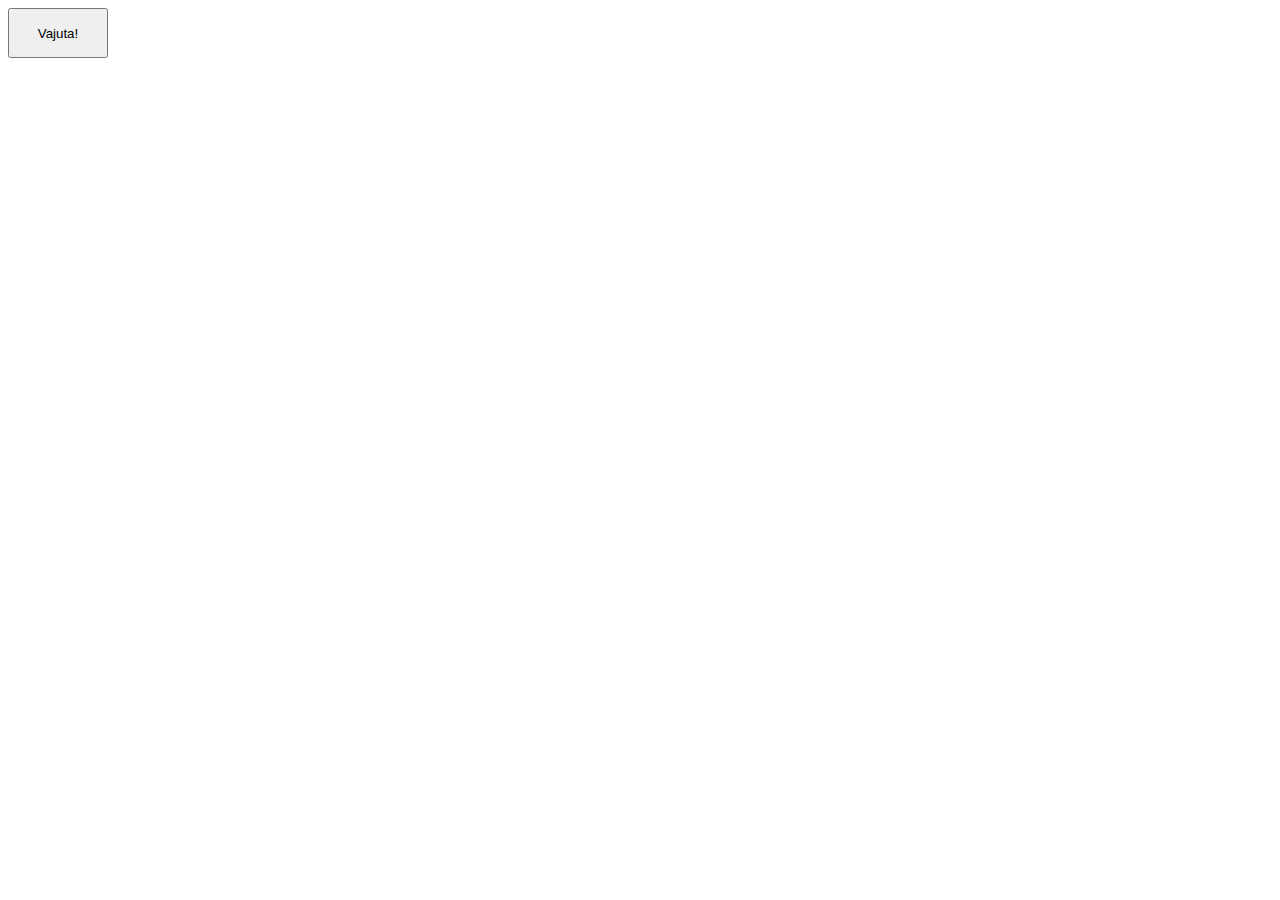
<file: viies/yl9A.html>
<!DOCTYPE html>

<html>

<head>

<title>Ülesanne 9A</title> 

</head>

<body>

<button id="nupp" style="width: 100px; height: 50px;" onmouseenter="hover(this)" onmouseleave="tagasi(this)">Vajuta!</button>

<script type="text/javascript">      

function hover(element) {
    element.style.backgroundColor = '#bebdee';
}

function tagasi(element) {
    element.style.backgroundColor = null;
}

</script>

</body>

</html>
</file>
<file: custom.css>
.lnr {
    display: inline-block;
    fill: currentColor;
    width: 1em;
    height: 1em;
    vertical-align: -0.05em;
    stroke-width: 2;
}

.home-btn {
    padding: 0;
}

.custom-breadcrumb {
    align-self: center;
}

.lnr-cart {
    width: 1.5em;
    height: 1.5em;
}

.lnr-magnifier {
    color: #000000;   
}

.navbar-nav li {
    margin-right: 3em;
}

section {
    margin-top: 40px;
}

.h {
    text-align: center;
}

.card-body {
    align-content: center;
}

.us-img {
    width: 100%;
}

footer {
    margin-top: 60px;
    padding: 5em;
}

.footer-links {
    padding-left: 0;
    list-style: none;
}

@media only screen and (max-width: 767px) {
    .us-img {
        display: none
    }
  }
</file>
<file: esimene/style.css>
@import url("https://fonts.googleapis.com/css2?family=Gentium+Book+Basic:ital,wght@0,400;0,700;1,400;1,700&family=Open+Sans:ital@0;1&display=swap");

/* Et footer oleks lehe all ka siis kui contenti kõrgus ei ole vh-st suurem */
body {
  display: flex;
  flex-direction: column;
  min-height: 100vh;
}
main {
  flex: 1;
}

.gallery-image img {
  width: 100%;
}

header .header-banner {
  width: 100%;
  display: table;
}

header .logo {
  display: table-cell;
  vertical-align: top;
  text-align: center;
  padding: 10px 0 20px 0;
}

header .header-bg {
  height: 20vh;
  width: 100%;
  background-image: url("assets/header.png");
  background-repeat: no-repeat;
  background-position: center;
  background-size: cover;
}

header h1 {
  font-family: "Gentium Book Basic", serif;
  font-weight: 700;
  font-style: italic;
  font-size: 60px;
  color: #000000;
  line-height: 70px;
  text-transform: uppercase;
  text-shadow: 3px 3px 8px #dddcdc;
}

header h2 {
  font-family: "Open Sans", sans-serif;
  font-weight: 300;
  font-size: 16px;
  letter-spacing: 5px;
  color: #000000;
  text-transform: uppercase;
}

hr {
  background-color: #60656e;
  border: none;
  height: 2px;
  box-shadow: #60656e;
  width: 40%;
  margin: 20px auto;
  margin-bottom: 5px;
}

header nav ul {
  display: block;
  margin: 0 auto;
  text-align: center; /*IE*/
  margin-bottom: 20px;
  width: fit-content;
}

header nav ul li {
  display: inline-block;
  padding: 16px 16px;
}

nav ul li a {
  font-family: "Open Sans", sans-serif;
  font-weight: 400;
  font-size: 18px;
  letter-spacing: 3px;
  color: #172029;
  text-transform: uppercase;
  text-decoration: none;
}

.gallery-h2 {
  font-family: "Gentium Book Basic", sans-serif;
  font-weight: 600;
  font-size: 28px;
  letter-spacing: 2px;
  margin: 30px 0;
  padding: 10px;
  color: #3a383d;
  text-transform: uppercase;
  text-align: center;
}

.about-info {
  font-family: "Open Sans", sans-serif;
  padding: 20px;
  width: calc(100% - 40px);
  margin: auto;
  line-height: 1.5em;
  text-align: justify;
}

.about-picture {
  display: none;
  height: 0;
  width: 0;
  visibility: hidden;
}

.gallery-image {
  margin: 10px;
  position: relative;
  text-align: center;

  -webkit-flex-basis: 300px;
  -moz-flex-basis: 300px;
  flex-basis: 300px;
}

.kitchen-header {

  /* Kujundus */
  display: block;
  font-family: "Open Sans", sans-serif;
  font-weight: 700;
  font-size: 22px;
  letter-spacing: 3px;
  line-height: 24px;
  color: #ffffff;
  text-transform: uppercase;
  text-shadow: 3px 3px 9px #111111;

  /* Positsioneerimine */
  position: absolute;
  top: 50%;
  left: 50%;
  transform: translate(-50%, -50%);

  /* Animatsioon */
  transition: opacity 0.3s linear;
  -webkit-transition: opacity 0.3s linear;
  -moz-transition: opacity 0.3s linear;
  -ms-transition: opacity 0.3s linear;
  -o-transition: opacity 0.3s linear;
}

.gallery-image,
.gallery-image .container,
.gallery-image img {
  max-width: 300px;
  aspect-ratio: 1;
  border-radius: 50%;
  -webkit-border-radius: 50%;
  -moz-border-radius: 50%;
  -ms-border-radius: 50%;
  -o-border-radius: 50%;
}

.gallery-image img {
  object-fit: cover;

  /* Animatsioon */
  transition: filter 0.6s;
  -webkit-transition: filter 0.6s;
  -moz-transition: filter 0.6s;
  -ms-transition: filter 0.6s;
  -o-transition: filter 0.6s;
}

.gallery-image:hover img {
  filter: blur(2px);
  -webkit-filter: blur(2px);
}

.gallery-image:hover .kitchen-header {
  visibility: visible;
  opacity: 1;
}

.gallery-links {
  display: flex;
  flex-flow: row wrap;
  display: -webkit-flex;
  -webkit-flex-flow: row wrap;
  display: -moz-flex;
  -moz-flex-flow: row wrap;
  justify-content: center;
  -o-flex-flow: row wrap;
  justify-content: center;
}

footer {
  width: calc(100% - 80px);
  padding: 40px;
  background-color: #4c5d6e;
  margin-top: 20px;
  overflow: hidden;
  position: relative;
  bottom: 0;
}

.disclaimer {
  display: none;
}

footer ul {
  width: fit-content;
  float: left;
  padding-left: 0px;
}

footer ul li {
  display: block;
  padding: 0 0 10px 0;
}

footer ul li p,
footer ul li span {
  font-family: "Open Sans", sans-serif;
  font-weight: 300;
  font-size: 18px;
  letter-spacing: 2px;
  color: #ffffff;
  text-transform: uppercase;
}

footer ul li a {
  font-family: "Open Sans", sans-serif;
  font-weight: 400;
  font-size: 18px;
  letter-spacing: 3px;
  color: #ffffff;
  text-transform: uppercase;
  text-decoration: none;
}

.footer-sm {
  display: block;
  width: 100px;
}

.footer-sm a {
  margin-bottom: 10px;
}

@media only screen and (min-width: 450px) {
  .footer-sm {
    width: 32px;
    display: flex;
    flex-flow: row wrap;
    margin-left: auto;
  }
}

@media only screen and (min-width: 950px) {
  header .header-bg {
    height: 40vh;
  }

  header h1 a {
    font-size: 80px;
  }

  header h2 {
    font-size: 24px;
    margin-top: 20px;
  }

  header nav ul li {
    padding: 16px 42px;
  }

  .about-info {
    width: 450px;
    line-height: 1.5em;
    margin: 0;
  }

  .about {
    display: flex;
    align-items: center;
    justify-content: space-around;
    margin-bottom: 30px;
  }

  .about-picture,
  .about-picture img {
    display: flex;
    visibility: visible;
    width: 400px;
    height: auto;
  }

  /* väiksematel (puutetundlikel) ekraanidel kuvab teksti kogu aeg, muidu on peidus */
  .kitchen-header {
    visibility: hidden;
    opacity: 0;
  }

  .disclaimer {
    display: block;
    font-family: "Open Sans", sans-serif;
    font-weight: 300;
    font-size: 18px;
    letter-spacing: 2px;
    line-height: 24px;
    color: #ffffff;
    text-transform: uppercase;
    float: left;
    margin-left: 40px;
  }

  .disclaimer span {
    font-style: italic;
  }
}
</file>
<file: kuues/style.css>
@import url("https://fonts.googleapis.com/css2?family=PT+Sans:wght@400;700&family=PT+Serif:ital,wght@0,400;0,700;1,400&display=swap");

/*
font-family: 'PT Sans', sans-serif;
font-family: 'PT Serif', serif;
*/

section,
#section1 div,
#section2 div {
  padding: 15px;
}

hr {
  padding-top: 20px;
}

h3 {
  font-family: "PT Serif", serif;
  font-size: 18px;
  margin: 2px;
}

.box {
  padding: 5px;
  margin-left: 20px;
}

p,
label,
form {
  font-family: "PT Serif", serif;
  font-size: 14px;
  margin: 2px;
}

#form {
  font-family: "PT Serif", serif;
  font-size: 14px;
  display: flex;
  justify-content: center;
  align-items: center;
}

#input-field label {
  display: inline-block;
  width: 115px;
  text-align: right;
}

#dropdown {
  margin-left: 30px;
  padding: 5px;
}

.hind {
  float: right;
}

#calc {
  margin-left: 25px;
}

#clock {
  margin-top: 15px;
  margin-bottom: 20px;
  display: flex;
  justify-content: center;
  align-items: center;
  font-size: 50px;
  font-family: "PT Serif", serif;
  letter-spacing: 3px;
}

input[type="submit"] {
  background-color: #008000;
  color: #fff;
  border-radius: 15px;
  border: none;
  font-family: "PT Serif", serif;
  font-size: 24px;
  font-weight: 600;
  padding: 16px 32px;
  text-decoration: none;
  margin: 4px 2px;
  cursor: pointer;
}

#map {
  position: relative;
  width: 1000px;
  height: 300px;
  margin: auto;
}

/* Siin on minu looming */

#radiobuttons {
  display: flex;
  flex-direction: column;
  justify-content: flex-start;
}

#radiobuttons div {
  display: flex;
}

#radiobuttons input {
  margin: 0 5px;
}
</file>
